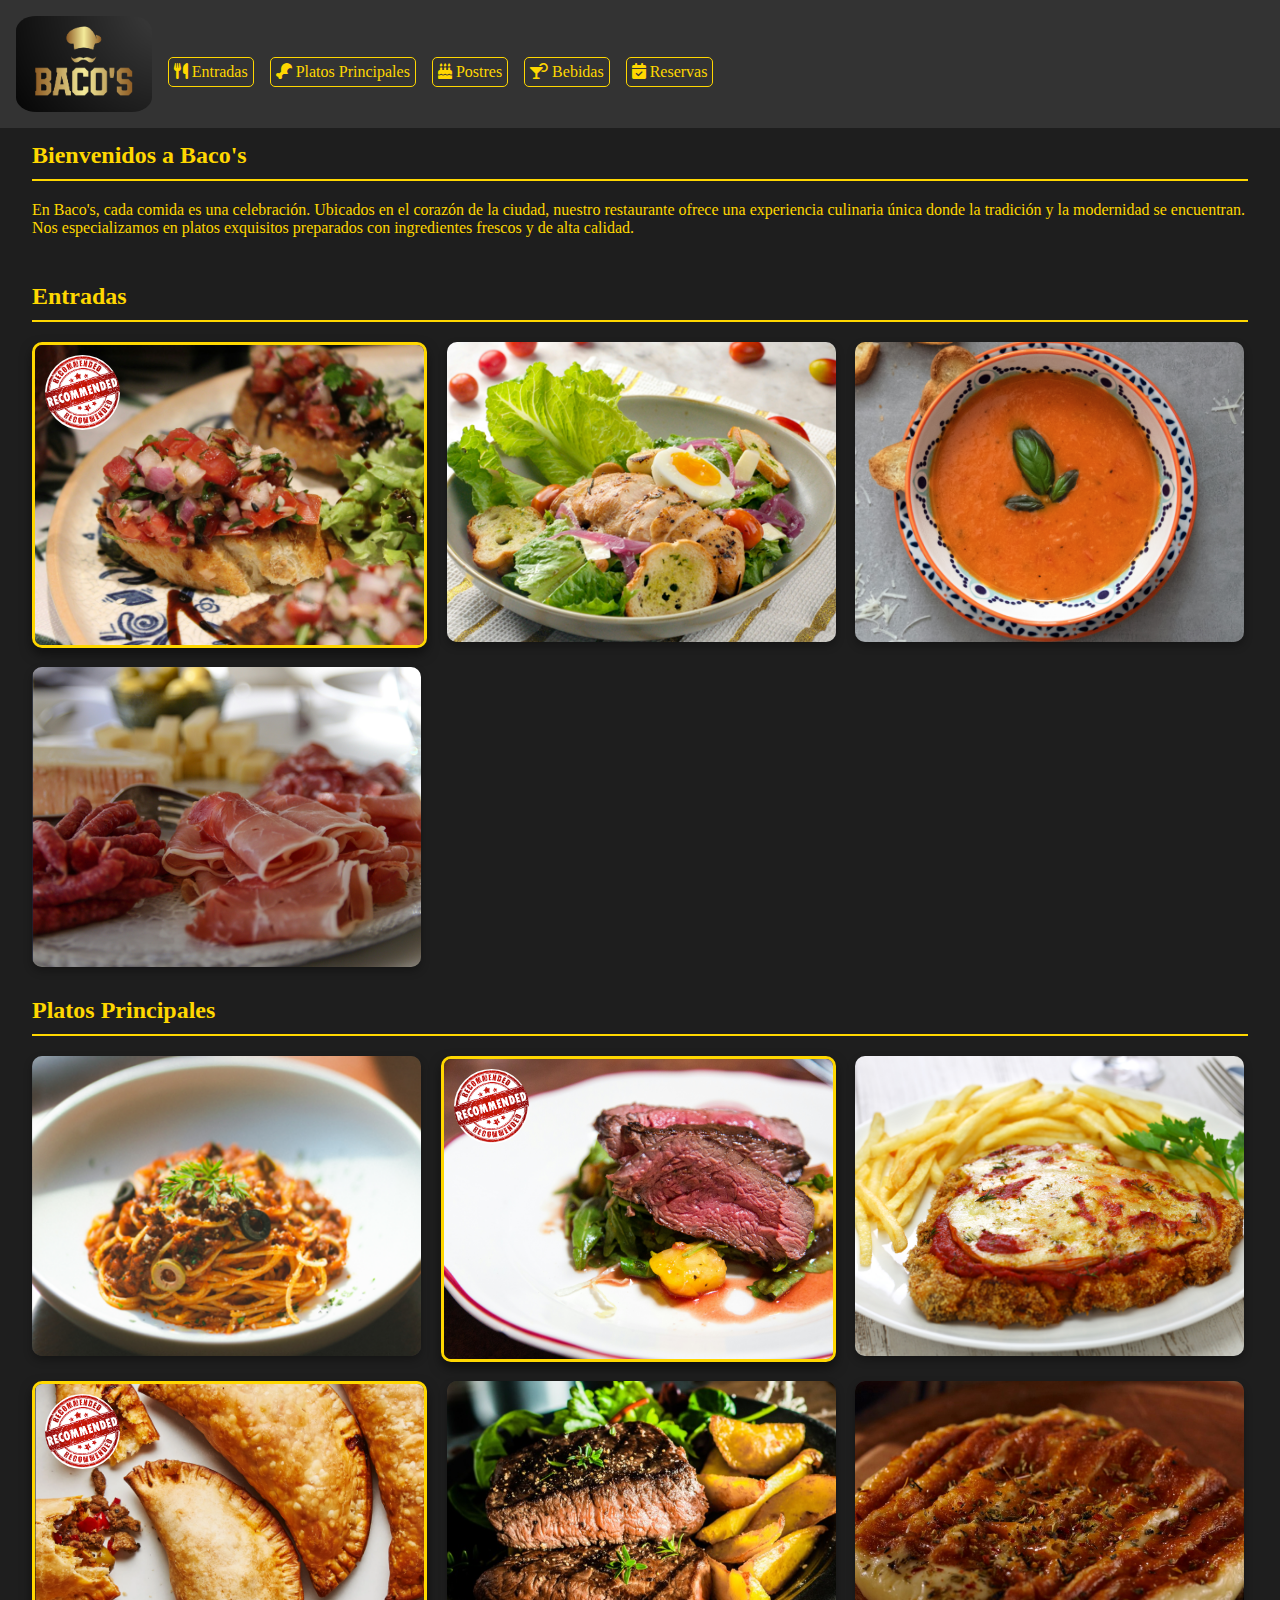
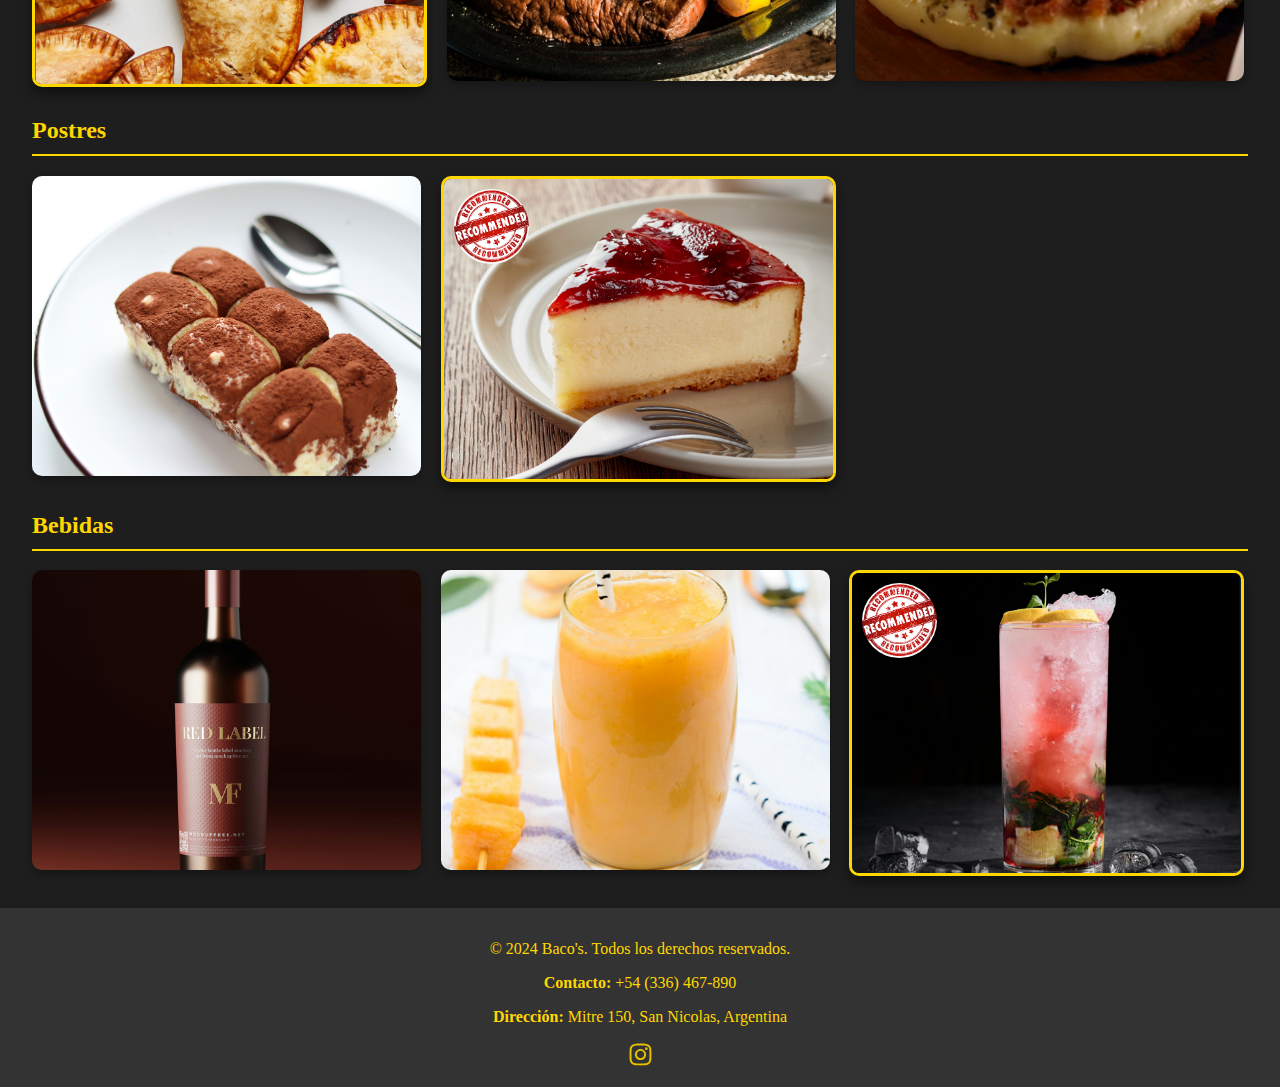
<file: index.html>
<!DOCTYPE html>
<html lang="es">
<head>
    <meta charset="UTF-8">
    <meta name="viewport" content="width=device-width, initial-scale=1.0">
    <title>Menú del Restaurante</title>
    <link rel="stylesheet" href="https://cdnjs.cloudflare.com/ajax/libs/font-awesome/6.0.0-beta3/css/all.min.css">
    <link rel="stylesheet" href="styles.css">
</head>
<body>
    <header>
        <img src="img/logo.png" alt="Logo del Restaurante" class="logo">
        <nav>
            <ul>
                <li class="nav-item">
                    <a href="#entradas" class="icon-entradas">
                        <i class="fas fa-utensils"></i>
                        <span class="nav-text">Entradas</span>
                    </a>
                </li>
                <li class="nav-item">
                    <a href="#platos-principales" class="icon-platos">
                        <i class="fas fa-drumstick-bite"></i>
                        <span class="nav-text">Platos Principales</span>
                    </a>
                </li>
                <li class="nav-item">
                    <a href="#postres" class="icon-postres">
                        <i class="fas fa-birthday-cake"></i>
                        <span class="nav-text">Postres</span>
                    </a>
                </li>
                <li class="nav-item">
                    <a href="#bebidas" class="icon-bebidas">
                        <i class="fas fa-cocktail"></i>
                        <span class="nav-text">Bebidas</span>
                    </a>
                </li>
                <li class="nav-item">
                    <a href="reservas.html" class="icon-reservas">
                        <i class="fas fa-calendar-check"></i>
                        <span class="nav-text">Reservas</span>
                    </a>
                </li>
            </ul>
        </nav>
    </header>
    <main>
        <section id="presentacion">
            <div class="presentation-container">
                <h2>Bienvenidos a Baco's</h2>
                <p>
                    En Baco's, cada comida es una celebración. Ubicados en el corazón de la ciudad, nuestro restaurante ofrece una experiencia culinaria única donde la tradición y la modernidad se encuentran. Nos especializamos en platos exquisitos preparados con ingredientes frescos y de alta calidad.
                </p>
            </div>
        </section>
        <section id="entradas">
            <h2>Entradas</h2>
            <div class="menu-container">
                <div class="menu-card recommended">
                    <img src="img/bruschetta.png" alt="Bruschetta Italiana">
                    <div class="menu-info">
                        <h3>Bruschetta Italiana</h3>
                        <p>Pan crujiente con tomate fresco, albahaca y aceite de oliva.</p>
                        <span>$4500</span>
                    </div>
                </div>
                <div class="menu-card">
                    <img src="img/ensalada.png" alt="Ensalada César">
                    <div class="menu-info">
                        <h3>Ensalada César</h3>
                        <p>Clásica ensalada con aderezo césar, crutones y queso parmesano.</p>
                        <span>$7000</span>
                    </div>
                </div>
                <div class="menu-card">
                    <img src="img/sopa.png" alt="Sopa de Tomate">
                    <div class="menu-info">
                        <h3>Sopa de Tomate</h3>
                        <p>Sopa cremosa de tomate con albahaca fresca y un toque de crema.</p>
                        <span>$6500</span>
                    </div>
                </div>
                <div class="menu-card">
                    <img src="img/picada.png" alt="Tabla de fiambres">
                    <div class="menu-info">
                        <h3>Tabla de fiambres</h3>
                        <p>Selección de fiambres, quesos y acompañamientos.</p>
                        <span>$9000</span>
                    </div>
                </div>
            </div>
        </section>
        <section id="platos-principales">
            <h2>Platos Principales</h2>
            <div class="menu-container">
                <div class="menu-card">
                    <img src="img/pasta.png" alt="Pasta Carbonara">
                    <div class="menu-info">
                        <h3>Pasta Carbonara</h3>
                        <p>Pasta con salsa cremosa, tocino crujiente y queso parmesano.</p>
                        <span>$12000</span>
                    </div>
                </div>
                <div class="menu-card recommended">
                    <img src="img/carne.png" alt="Filete de Res">
                    <div class="menu-info">
                        <h3>Bife de Chorizo</h3>
                        <p>Bife de chorizo a la parrilla con guarnición de vegetales.</p>
                        <span>$18000</span>
                    </div>
                </div>
                <div class="menu-card">
                    <img src="img/milanesa.png" alt="Milanesa a la Napolitana">
                    <div class="menu-info">
                        <h3>Milanesa a la Napolitana</h3>
                        <p>Milanesa empanada cubierta con salsa de tomate y queso, gratinada al horno, acompañada de papas fritas.</p>
                        <span>$15000</span>
                    </div>
                </div>
                <div class="menu-card recommended">
                    <img src="img/empanada.png" alt="Empanadas de Carne">
                    <div class="menu-info">
                        <h3>Empanadas de Carne</h3>
                        <p>Empanadas rellenas de carne, cebolla, huevo y aceitunas, cocidas al horno.</p>
                        <span>$1800</span>
                    </div>
                </div>
                <div class="menu-card">
                    <img src="img/asado.png" alt="Asado de Tira">
                    <div class="menu-info">
                        <h3>Asado de Tira</h3>
                        <p>Corte clásico argentino a la parrilla, con costillas jugosas y tiernas, acompañado de papas al horno.</p>
                        <span>$20000</span>
                    </div>
                </div>
                <div class="menu-card">
                    <img src="img/provoleta.png" alt="Provoleta">
                    <div class="menu-info">
                        <h3>Provoleta</h3>
                        <p>Rodaja de queso provolone derretido, con orégano y ají molido, acompañada de pan tostado.</p>
                        <span>$9000</span>
                    </div>
                </div>
            </div>
        </section>
        <section id="postres">
            <h2>Postres</h2>
            <div class="menu-container">
                <div class="menu-card">
                    <img src="img/tiramisu.png" alt="Tiramisú">
                    <div class="menu-info">
                        <h3>Tiramisú</h3>
                        <p>Delicioso postre italiano con capas de bizcocho, mascarpone y café.</p>
                        <span>$6500</span>
                    </div>
                </div>
                <div class="menu-card recommended">
                    <img src="img/cheesecake.png" alt="Cheesecake de Frutos Rojos">
                    <div class="menu-info">
                        <h3>Cheesecake de Frutos Rojos</h3>
                        <p>Suave cheesecake con cobertura de frutos rojos frescos.</p>
                        <span>$7500</span>
                    </div>
                </div>
            </div>
        </section>
        <section id="bebidas">
            <h2>Bebidas</h2>
            <div class="menu-container">
                <div class="menu-card">
                    <img src="img/vino.png" alt="Vino Tinto">
                    <div class="menu-info">
                        <h3>Vino Tinto</h3>
                        <p>Vino tinto seleccionado de las mejores bodegas.</p>
                        <span>$11000</span>
                    </div>
                </div>
                <div class="menu-card">
                    <img src="img/jugo.png" alt="Jugo Natural">
                    <div class="menu-info">
                        <h3>Jugo Natural</h3>
                        <p>Jugo natural de frutas frescas, disponible en varios sabores.</p>
                        <span>$4000</span>
                    </div>
                </div>
                <div class="menu-card recommended">
                    <img src="img/mojito.png" alt="Mojito Clásico">
                    <div class="menu-info">
                        <h3>Mojito Clásico</h3>
                        <p>Refrescante mojito con ron, menta, lima y azúcar.</p>
                        <span>$6000</span>
                    </div>
                </div>
            </div>
        </section>
        <section>
            
        </section>
    </main>
    <footer>
        <p>&copy; 2024 Baco's. Todos los derechos reservados.</p>
        <p><strong>Contacto:</strong> +54 (336) 467-890</p>
        <p><strong>Dirección:</strong> Mitre 150, San Nicolas, Argentina</p>
        <a href="https://www.instagram.com/">
            <svg xmlns="http://www.w3.org/2000/svg" viewBox="0 0 448 512"><path d="M224.1 141c-63.6 0-114.9 51.3-114.9 114.9s51.3 114.9 114.9 114.9S339 319.5 339 255.9 287.7 141 224.1 141zm0 189.6c-41.1 0-74.7-33.5-74.7-74.7s33.5-74.7 74.7-74.7 74.7 33.5 74.7 74.7-33.6 74.7-74.7 74.7zm146.4-194.3c0 14.9-12 26.8-26.8 26.8-14.9 0-26.8-12-26.8-26.8s12-26.8 26.8-26.8 26.8 12 26.8 26.8zm76.1 27.2c-1.7-35.9-9.9-67.7-36.2-93.9-26.2-26.2-58-34.4-93.9-36.2-37-2.1-147.9-2.1-184.9 0-35.8 1.7-67.6 9.9-93.9 36.1s-34.4 58-36.2 93.9c-2.1 37-2.1 147.9 0 184.9 1.7 35.9 9.9 67.7 36.2 93.9s58 34.4 93.9 36.2c37 2.1 147.9 2.1 184.9 0 35.9-1.7 67.7-9.9 93.9-36.2 26.2-26.2 34.4-58 36.2-93.9 2.1-37 2.1-147.8 0-184.8zM398.8 388c-7.8 19.6-22.9 34.7-42.6 42.6-29.5 11.7-99.5 9-132.1 9s-102.7 2.6-132.1-9c-19.6-7.8-34.7-22.9-42.6-42.6-11.7-29.5-9-99.5-9-132.1s-2.6-102.7 9-132.1c7.8-19.6 22.9-34.7 42.6-42.6 29.5-11.7 99.5-9 132.1-9s102.7-2.6 132.1 9c19.6 7.8 34.7 22.9 42.6 42.6 11.7 29.5 9 99.5 9 132.1s2.7 102.7-9 132.1z"/></svg>
        </a>
    </footer>
</body>
</file>
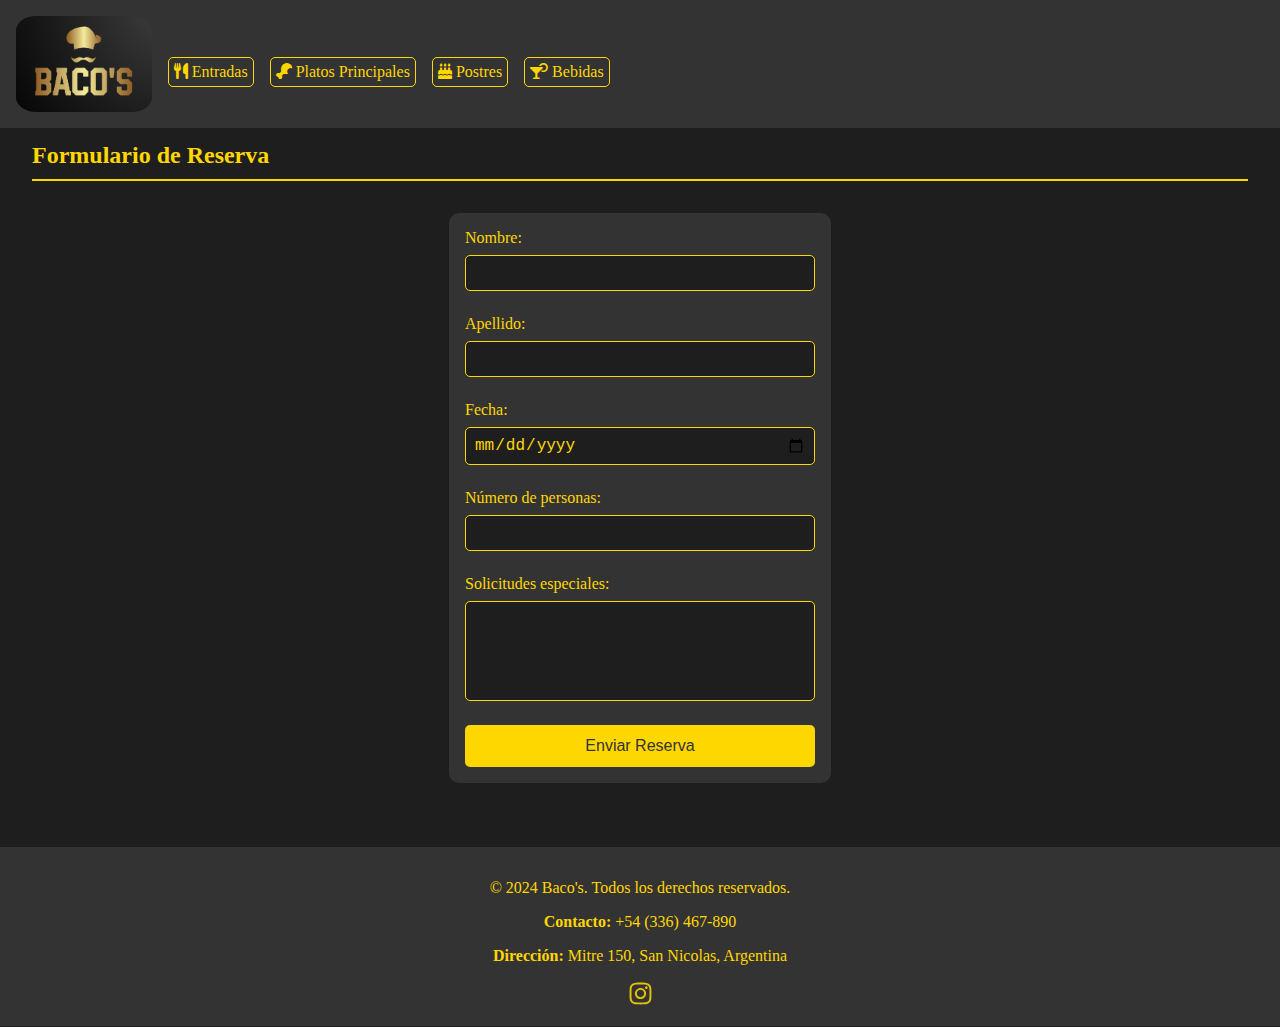
<file: reservas.html>
<!DOCTYPE html>
<html lang="es">
<head>
    <meta charset="UTF-8">
    <meta name="viewport" content="width=device-width, initial-scale=1.0">
    <title>Reservas - Baco's</title>
    <link rel="stylesheet" href="https://cdnjs.cloudflare.com/ajax/libs/font-awesome/6.0.0-beta3/css/all.min.css">
    <link rel="stylesheet" href="styles.css">
</head>
<body>
    <header>
        <img src="img/logo.png" alt="Logo del Restaurante" class="logo">
        <nav>
            <ul>
                <ul>
                    <li class="nav-item">
                        <a href="index.html#entradas" class="icon-entradas">
                            <i class="fas fa-utensils"></i>
                            <span class="nav-text">Entradas</span>
                        </a>
                    </li>
                    <li class="nav-item">
                        <a href="index.html#platos-principales" class="icon-platos">
                            <i class="fas fa-drumstick-bite"></i>
                            <span class="nav-text">Platos Principales</span>
                        </a>
                    </li>
                    <li class="nav-item">
                        <a href="index.html#postres" class="icon-postres">
                            <i class="fas fa-birthday-cake"></i>
                            <span class="nav-text">Postres</span>
                        </a>
                    </li>
                    <li class="nav-item">
                        <a href="index.html#bebidas" class="icon-bebidas">
                            <i class="fas fa-cocktail"></i>
                            <span class="nav-text">Bebidas</span>
                        </a>
                    </li>
                </ul>
            </ul>
        </nav>
    </header>
    <main>
        <section>
            <h2>Formulario de Reserva</h2>
            <form action="index.html" method="POST">
                <div class="form-group">
                    <label for="nombre">Nombre:</label>
                    <input type="text" id="nombre" name="nombre" required>
                </div>
                <div class="form-group">
                    <label for="apellido">Apellido:</label>
                    <input type="text" id="apellido" name="apellido" required>
                </div>
                <div class="form-group">
                    <label for="fecha">Fecha:</label>
                    <input type="date" id="fecha" name="fecha" required>
                </div>
                <div class="form-group">
                    <label for="numero-personas">Número de personas:</label>
                    <input type="number" id="numero-personas" name="numero-personas" min="1" required>
                </div>
                <div class="form-group">
                    <label for="solicitudes-especiales">Solicitudes especiales:</label>
                    <textarea id="solicitudes-especiales" name="solicitudes-especiales" rows="4"></textarea>
                </div>
                <button type="submit">Enviar Reserva</button>
            </form>
        </section>
    </main>
    <footer>
        <p>&copy; 2024 Baco's. Todos los derechos reservados.</p>
        <p><strong>Contacto:</strong> +54 (336) 467-890</p>
        <p><strong>Dirección:</strong> Mitre 150, San Nicolas, Argentina</p>
        <a href="https://www.instagram.com/">
            <svg xmlns="http://www.w3.org/2000/svg" viewBox="0 0 448 512"><path d="M224.1 141c-63.6 0-114.9 51.3-114.9 114.9s51.3 114.9 114.9 114.9S339 319.5 339 255.9 287.7 141 224.1 141zm0 189.6c-41.1 0-74.7-33.5-74.7-74.7s33.5-74.7 74.7-74.7 74.7 33.5 74.7 74.7-33.6 74.7-74.7 74.7zm146.4-194.3c0 14.9-12 26.8-26.8 26.8-14.9 0-26.8-12-26.8-26.8s12-26.8 26.8-26.8 26.8 12 26.8 26.8zm76.1 27.2c-1.7-35.9-9.9-67.7-36.2-93.9-26.2-26.2-58-34.4-93.9-36.2-37-2.1-147.9-2.1-184.9 0-35.8 1.7-67.6 9.9-93.9 36.1s-34.4 58-36.2 93.9c-2.1 37-2.1 147.9 0 184.9 1.7 35.9 9.9 67.7 36.2 93.9s58 34.4 93.9 36.2c37 2.1 147.9 2.1 184.9 0 35.9-1.7 67.7-9.9 93.9-36.2 26.2-26.2 34.4-58 36.2-93.9 2.1-37 2.1-147.8 0-184.8zM398.8 388c-7.8 19.6-22.9 34.7-42.6 42.6-29.5 11.7-99.5 9-132.1 9s-102.7 2.6-132.1-9c-19.6-7.8-34.7-22.9-42.6-42.6-11.7-29.5-9-99.5-9-132.1s-2.6-102.7 9-132.1c7.8-19.6 22.9-34.7 42.6-42.6 29.5-11.7 99.5-9 132.1-9s102.7-2.6 132.1 9c19.6 7.8 34.7 22.9 42.6 42.6 11.7 29.5 9 99.5 9 132.1s2.7 102.7-9 132.1z"/></svg>
        </a>
    </footer>
</body>
</html>
</file>
<file: styles.css>
/* Estilos generales */
body {
    font-family: 'Georgia', serif;
    background-color: #1e1e1e;
    color: #FFD700;
    margin: 0;
    padding: 0;
    padding-top: 80px;
}

html {
    scroll-behavior: smooth;
}

header {
    position: fixed;
    top: 0;
    left: 0;
    width: 100%;
    padding: 1rem;
    background-color: #333;
    color: #FFD700;
    z-index: 1000;
    text-align: center;
    display: flex;
}

.logo {
    max-height: 6em;
    display: flex;
    width: auto;
    left: 50px;
    top: 5px;
    border-radius: 15%;
}

header h1 {
    margin: 0;
    font-size: 2.5rem;
}

header nav {
    margin-top: 1rem;
    margin-left: 1rem;
    display: flex;
    align-items: center;
}

header nav ul {
    list-style: none;
    padding: 0;
    margin: 0;
    display: flex;
    gap: 1rem;
    justify-content: center;
}

header nav ul li {
    display: inline;
}

header nav ul li a {
    display: inline-block;
    padding: 5px 5px;
    border: 1px solid #FFD700;
    border-radius: 5px;
    color: #FFD700;
    text-decoration: none;
    font-size: 1rem;
    transition: background-color 0.3s, color 0.3s;
}

header nav ul li a:hover {
    background-color: #FFD700;
    color: #333;
}

main {
    padding: 2rem;
}

main section {
    padding-top: 120px;
    margin-top: -120px;
}

section h2 {
    padding-top: 10px;
    padding-bottom: 10px;
    border-bottom: 2px solid #FFD700;
}

.menu-container {
    display: flex;
    flex-wrap: wrap;
    gap: 1.2rem;
    justify-content: flex-start;
}

.menu-card {
    position: relative;
    width: calc(33.333% - 1rem);
    height: 300px;
    overflow: hidden;
    border-radius: 10px;
    transition: transform 0.3s;
    box-shadow: 0 4px 8px rgba(0, 0, 0, 0.3);
    display: flex;
    align-items: center;
    justify-content: center;
    background-color: #333;
}

.menu-card img {
    width: 100%;
    height: 100%;
    object-fit: cover;
    transition: opacity 0.3s ease-in-out;
}

.menu-info {
    position: absolute;
    bottom: 0;
    left: 0;
    width: 100%;
    padding: 1px;
    padding-bottom: 10px;
    text-align: center;
    background-color: rgba(0, 0, 0, 0.6);
    color: #FFD700;
    opacity: 0;
    visibility: hidden;
    transition: opacity 0.3s ease-in-out, visibility 0.3s ease-in-out, bottom 0.3s ease-in-out;
    z-index: 3;
}

.menu-info h3 {
    font-size: 1rem;
    border-bottom: 2px solid #FFD700;
    padding-bottom: 0.5rem;
}

.menu-info p {
    font-size: 0.7rem;
    margin: 0.5rem 0;
}

.menu-info span {
    font-size: 0.9rem;
    font-weight: bold;
}

.menu-card.recommended {
    border:  3px solid #FFD700;
    box-shadow: 0 6px 12px rgba(0, 0, 0, 0.5);
}

.menu-card.recommended::before {
    content: '';
    position: absolute;
    top: 10px;
    left: 10px;
    width: 75px;
    height: 75px;
    background-image: url('img/recomendado.png');
    background-size: cover;
    background-position: center;
    border-radius: 50%;
    z-index: 4;
}

.menu-card:hover img {
    transform: scale(1.05);
}

.menu-card:hover .menu-info {
    opacity: 1;
    visibility: visible;
}

.menu-card:hover {
    transform: translateY(-5px);
    box-shadow: 0 8px 16px rgba(0, 0, 0, 0.5);
}

footer {
    text-align: center;
    padding: 1rem;
    background-color: #333;
    color: #FFD700;
}

form {
    display: flex;
    flex-direction: column;
    max-width: 350px;
    margin: 2rem auto;
    padding: 1rem;
    background-color: #333;
    border-radius: 10px;
}

.form-group {
    display: flex;
    flex-direction: column;
    margin-bottom: 1.5rem;
}

form label {
    margin-bottom: 0.5rem;
    color: #FFD700;
    font-size: 1rem;
}

form input,
form textarea {
    padding: 0.5rem;
    border: 1px solid #FFD700;
    border-radius: 5px;
    background-color: #1e1e1e;
    color: #FFD700;
    font-size: 1rem;
}

form textarea {
    resize: none;
    height: 100px;
}

form button {
    padding: 0.75rem;
    border: none;
    border-radius: 5px;
    background-color: #FFD700;
    color: #333;
    font-size: 1rem;
    cursor: pointer;
    transition: background-color 0.3s;
}

form button:hover {
    background-color: #e5c100;
}

form input,
form textarea {
    width: 100%;
    box-sizing: border-box;
}

svg {
    height: 25px;
    width: 25px;
    fill: #e5c100;
}

@media (max-width: 480px) {
    header h1 {
        font-size: 2rem;
    }

    header nav ul {
        display: flex;
        gap: 0.5rem;
        justify-content: center;
    }

    header nav ul li {
        display: flex;
        align-items: center;
    }

    header nav ul li a {
        display: flex;
        justify-content: center;
        align-items: center;
        font-size: 1.5rem;
        padding: 0.5rem;
        border:
         none;
    }

    .nav-text {
        display: none;
    }

    .nav-item i {
        display: inline;
    }

    .menu-card {
        width: 100%;
        height: 250px;
    }

    .menu-info h3 {
        font-size: 0.9rem;
    }

    .menu-info p {
        font-size: 0.7rem;
    }

    .menu-info span {
        font-size: 0.8rem;
    }
}

@media (min-width: 481px) and (max-width: 768px) {
    .menu-card {
        width: calc(50% - 1rem);
        height: 275px;
    }

    .menu-info h3 {
        font-size: 1rem;
    }

    .menu-info p {
        font-size: 0.8rem;
    }

    .menu-info span {
        font-size: 0.9rem;
    }
}

@media (min-width: 769px) {
    .menu-card {
        width: calc(33.333% - 1rem);
        height: 300px;
    }

    .menu-info h3 {
        font-size: 1rem;
    }

    .menu-info p {
        font-size: 0.8rem;
    }

    .menu-info span {
        font-size: 1rem;
    }
}
</file>
